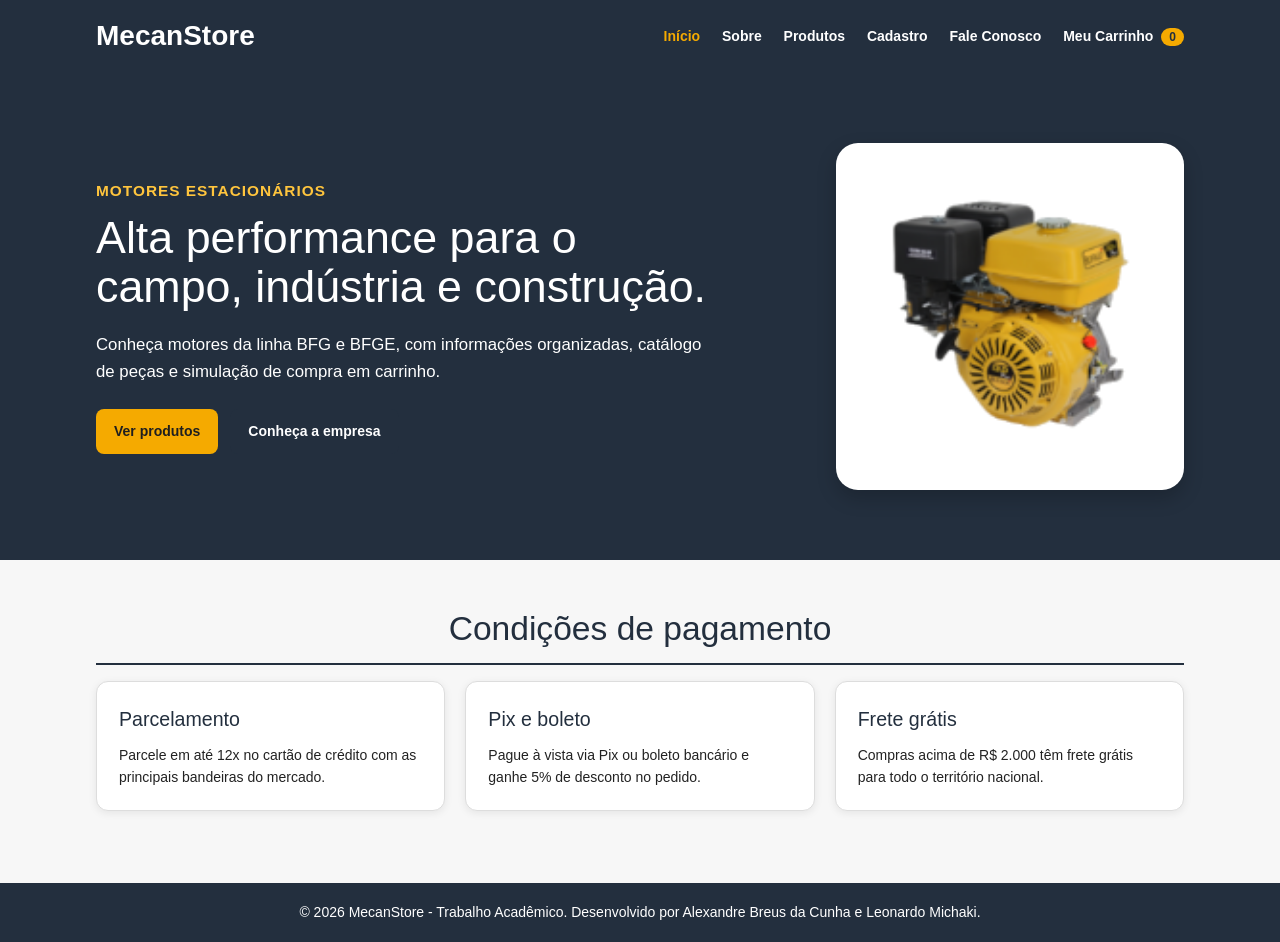
<file: index.html>
<!DOCTYPE html>
<html lang="pt-br">
<head>
    <meta charset="UTF-8">
    <meta name="viewport" content="width=device-width, initial-scale=1.0">
    <title>MecanStore - Início</title>
    <link rel="icon" href="favicon.ico" type="image/x-icon">
    <link rel="stylesheet" href="css/reset.css">
    <link rel="stylesheet" href="css/index.css">
</head>
<body>

    <header>
        <div class="container cabecalho">
            <h1>MecanStore</h1>

            <nav>
                <ul class="menu">
                    <li><a class="menu-link" href="index.html">Início</a></li>
                    <li><a class="menu-link" href="sobre.html">Sobre</a></li>
                    <li><a class="menu-link" href="produtos.html">Produtos</a></li>
                    <li><a class="menu-link" href="cadastro.html">Cadastro</a></li>
                    <li><a class="menu-link" href="contato.html">Fale Conosco</a></li>
                    <li><a class="menu-link" href="carrinho.html">Meu Carrinho <span class="contador-carrinho">0</span></a></li>
                </ul>
            </nav>
        </div>
    </header>

    <main>
        <section class="secao-home">
            <div class="container home-conteudo">
                <div class="texto-home">
                    <p class="subtitulo">Motores estacionários</p>
                    <h2>Alta performance para o campo, indústria e construção.</h2>
                    <p>
                        Conheça motores da linha BFG e BFGE, com informações organizadas,
                        catálogo de peças e simulação de compra em carrinho.
                    </p>

                    <div class="grupo-botoes">
                        <a class="botao botao-principal" href="produtos.html">Ver produtos</a>
                        <a class="botao botao-secundario" href="sobre.html">Conheça a empresa</a>
                    </div>
                </div>

                <div class="imagem-home">
                    <img src="img/produtos/motor-bfg-13-pro.png" alt="Motor estacionário BFG 13.0 PRO">
                </div>
            </div>
        </section>

        <section class="container secao-destaques">
            <h2>Condições de pagamento</h2>

            <div class="cards-destaque">
                <article class="card-destaque">
                    <h3>Parcelamento</h3>
                    <p>Parcele em até 12x no cartão de crédito com as principais bandeiras do mercado.</p>
                </article>

                <article class="card-destaque">
                    <h3>Pix e boleto</h3>
                    <p>Pague à vista via Pix ou boleto bancário e ganhe 5% de desconto no pedido.</p>
                </article>

                <article class="card-destaque">
                    <h3>Frete grátis</h3>
                    <p>Compras acima de R$ 2.000 têm frete grátis para todo o território nacional.</p>
                </article>
            </div>
        </section>
    </main>

    <footer>
        <div class="container">
            <p>&copy; 2026 MecanStore - Trabalho Acadêmico. Desenvolvido por Alexandre Breus da Cunha e Leonardo Michaki.</p>
        </div>
    </footer>
    <script src="js/api.js"></script>
    <script src="js/principal.js"></script>
</body>
</html>
</file>
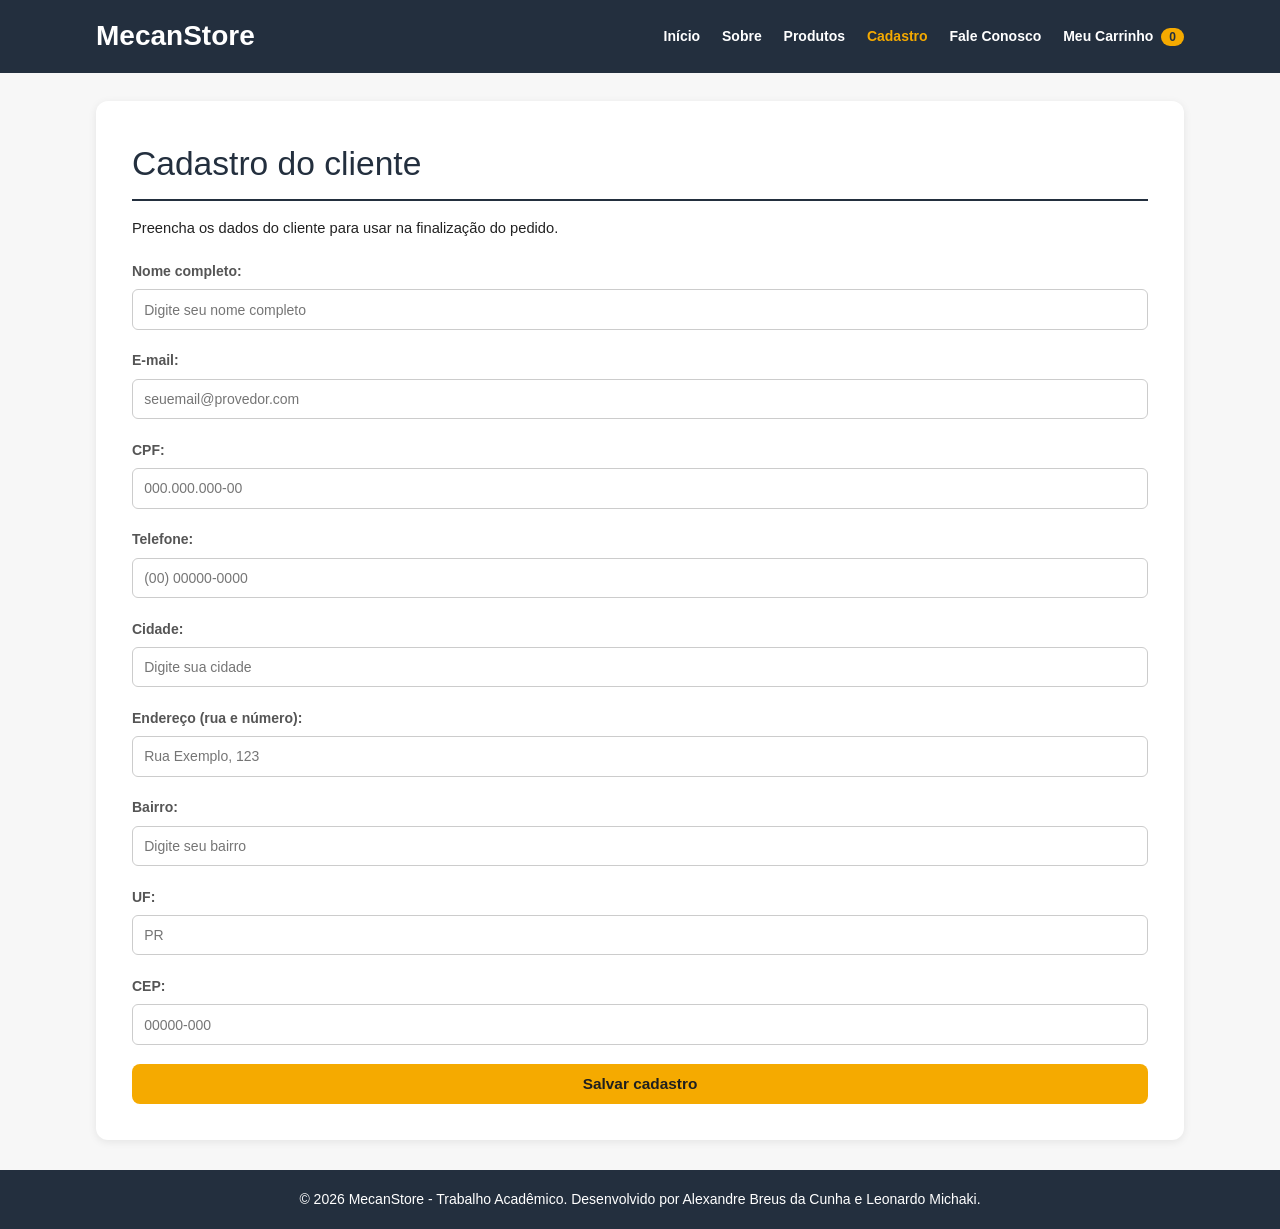
<file: cadastro.html>
<!DOCTYPE html>
<html lang="pt-br">
<head>
    <meta charset="UTF-8">
    <meta name="viewport" content="width=device-width, initial-scale=1.0">
    <title>MecanStore - Cadastro</title>
    <link rel="icon" href="favicon.ico" type="image/x-icon">
    <link rel="stylesheet" href="css/reset.css">
    <link rel="stylesheet" href="css/index.css">
</head>
<body>

    <header>
        <div class="container cabecalho">
            <h1>MecanStore</h1>

            <nav>
                <ul class="menu">
                    <li><a class="menu-link" href="index.html">Início</a></li>
                    <li><a class="menu-link" href="sobre.html">Sobre</a></li>
                    <li><a class="menu-link" href="produtos.html">Produtos</a></li>
                    <li><a class="menu-link" href="cadastro.html">Cadastro</a></li>
                    <li><a class="menu-link" href="contato.html">Fale Conosco</a></li>
                    <li><a class="menu-link" href="carrinho.html">Meu Carrinho <span class="contador-carrinho">0</span></a></li>
                </ul>
            </nav>
        </div>
    </header>

    <main>
        <section class="container pagina-conteudo">
            <h2>Cadastro do cliente</h2>
            <p>Preencha os dados do cliente para usar na finalização do pedido.</p>

            <ul id="mensagens-erro"></ul>

            <form id="form-cadastro">
                <div class="grupo-campo">
                    <label for="nome">Nome completo:</label>
                    <input id="nome" name="nome" type="text" placeholder="Digite seu nome completo">
                </div>

                <div class="grupo-campo">
                    <label for="email">E-mail:</label>
                    <input id="email" name="email" type="text" placeholder="seuemail@provedor.com">
                </div>

                 <div class="grupo-campo">
                    <label for="cpf">CPF:</label>
                    <input id="cpf" name="cpf" type="text" placeholder="000.000.000-00">
                </div>

                <div class="grupo-campo">
                    <label for="telefone">Telefone:</label>
                    <input id="telefone" name="telefone" type="text" placeholder="(00) 00000-0000">
                </div>
               
                <div class="grupo-campo">
                    <label for="cidade">Cidade:</label>
                    <input id="cidade" name="cidade" type="text" placeholder="Digite sua cidade">
                </div>

                <div class="grupo-campo">
                    <label for="logradouro">Endereço (rua e número):</label>
                    <input id="logradouro" name="logradouro" type="text" placeholder="Rua Exemplo, 123">
                </div>

                <div class="grupo-campo">
                    <label for="bairro">Bairro:</label>
                    <input id="bairro" name="bairro" type="text" placeholder="Digite seu bairro">
                </div>

                <div class="grupo-campo">
                    <label for="uf">UF:</label>
                    <input id="uf" name="uf" type="text" maxlength="2" placeholder="PR">
                </div>

                <div class="grupo-campo">
                    <label for="cep">CEP:</label>
                    <input id="cep" name="cep" type="text" placeholder="00000-000">
                </div>

                <button id="btn-salvar-cadastro" class="botao botao-principal botao-formulario" type="submit">Salvar cadastro</button>
            </form>

            <div id="mensagem-sucesso" class="invisivel">
                <h3>Cadastro salvo com sucesso!</h3>
                <p>Agora o cliente pode finalizar o pedido pelo carrinho.</p>
                <a class="botao botao-secundario" href="carrinho.html">Ir para o carrinho</a>
            </div>
        </section>
    </main>

    <footer>
        <div class="container">
            <p>&copy; 2026 MecanStore - Trabalho Acadêmico. Desenvolvido por Alexandre Breus da Cunha e Leonardo Michaki.</p>
        </div>
    </footer>
    <script src="js/api.js"></script>
    <script src="js/principal.js"></script>
    <script src="js/cadastro.js"></script>
</body>
</html>
</file>
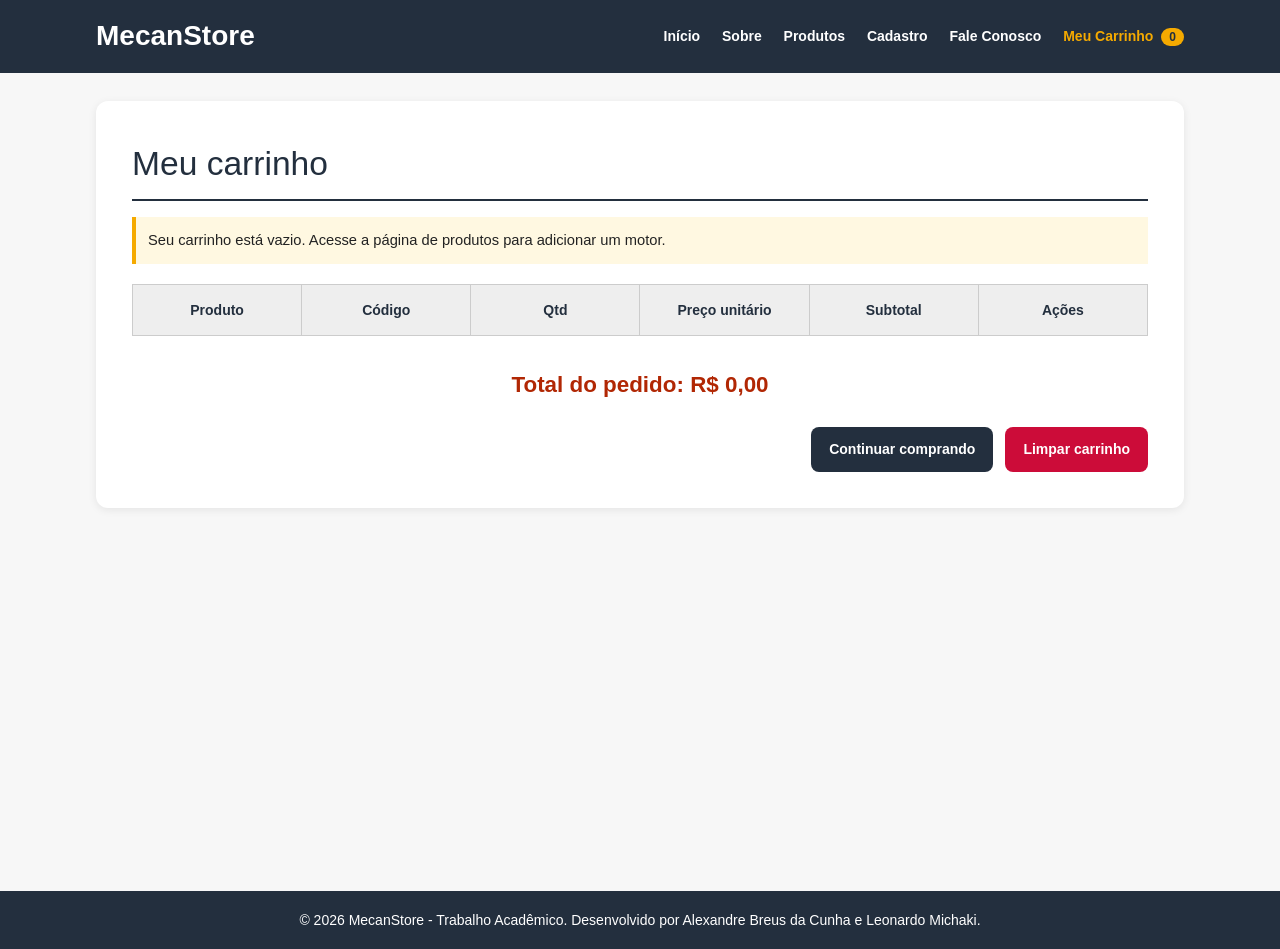
<file: carrinho.html>
<!DOCTYPE html>
<html lang="pt-br">
<head>
    <meta charset="UTF-8">
    <meta name="viewport" content="width=device-width, initial-scale=1.0">
    <title>MecanStore - Meu Carrinho</title>
    <link rel="icon" href="favicon.ico" type="image/x-icon">
    <link rel="stylesheet" href="css/reset.css">
    <link rel="stylesheet" href="css/index.css">
</head>
<body>

    <header>
        <div class="container cabecalho">
            <h1>MecanStore</h1>

            <nav>
                <ul class="menu">
                    <li><a class="menu-link" href="index.html">Início</a></li>
                    <li><a class="menu-link" href="sobre.html">Sobre</a></li>
                    <li><a class="menu-link" href="produtos.html">Produtos</a></li>
                    <li><a class="menu-link" href="cadastro.html">Cadastro</a></li>
                    <li><a class="menu-link" href="contato.html">Fale Conosco</a></li>
                    <li><a class="menu-link" href="carrinho.html">Meu Carrinho <span class="contador-carrinho">0</span></a></li>
                </ul>
            </nav>
        </div>
    </header>

    <main>
        <section class="container pagina-conteudo">
            <h2>Meu carrinho</h2>
            <p id="mensagem-carrinho-vazio" class="aviso-carrinho">
                Seu carrinho está vazio. Acesse a página de produtos para adicionar um motor.
            </p>

            <div class="tabela-responsiva">
                <table>
                    <thead>
                        <tr>
                            <th>Produto</th>
                            <th>Código</th>
                            <th>Qtd</th>
                            <th>Preço unitário</th>
                            <th>Subtotal</th>
                            <th>Ações</th>
                        </tr>
                    </thead>
                    <tbody id="itens-carrinho">
                        <!-- O JavaScript monta as linhas da tabela. -->
                    </tbody>
                </table>
            </div>

            <div class="total-container">
                <h3>Total do pedido: <span id="valor-total">R$ 0,00</span></h3>
            </div>

            <div class="grupo-botoes carrinho-acoes">
                <a class="botao botao-secundario" href="produtos.html">Continuar comprando</a>
                <a id="botao-finalizar-carrinho" class="botao botao-principal" href="checkout.html">Finalizar pedido</a>
                <button id="limpar-carrinho" class="botao botao-perigo" type="button">Limpar carrinho</button>
            </div>
        </section>
    </main>

    <footer>
        <div class="container">
            <p>&copy; 2026 MecanStore - Trabalho Acadêmico. Desenvolvido por Alexandre Breus da Cunha e Leonardo Michaki.</p>
        </div>
    </footer>
    <script src="js/api.js"></script>
    <script src="js/principal.js"></script>
    <script src="js/carrinho.js"></script>
</body>
</html>
</file>
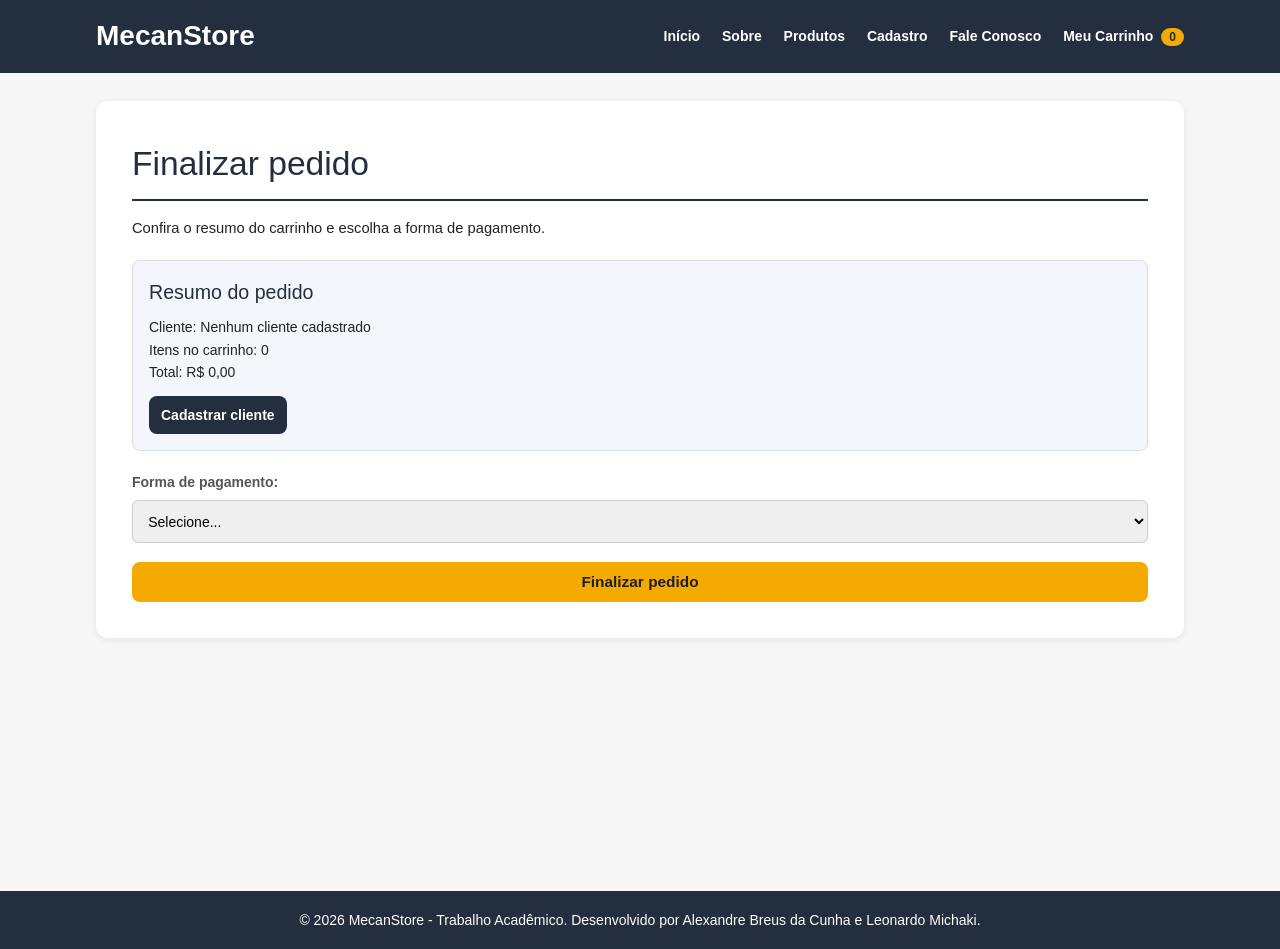
<file: checkout.html>
<!DOCTYPE html>
<html lang="pt-br">
<head>
    <meta charset="UTF-8">
    <meta name="viewport" content="width=device-width, initial-scale=1.0">
    <title>MecanStore - Finalizar Pedido</title>
    <link rel="icon" href="favicon.ico" type="image/x-icon">
    <link rel="stylesheet" href="css/reset.css">
    <link rel="stylesheet" href="css/index.css">
</head>
<body>

    <header>
        <div class="container cabecalho">
            <h1>MecanStore</h1>

            <nav>
                <ul class="menu">
                    <li><a class="menu-link" href="index.html">Início</a></li>
                    <li><a class="menu-link" href="sobre.html">Sobre</a></li>
                    <li><a class="menu-link" href="produtos.html">Produtos</a></li>
                    <li><a class="menu-link" href="cadastro.html">Cadastro</a></li>
                    <li><a class="menu-link" href="contato.html">Fale Conosco</a></li>
                    <li><a class="menu-link" href="carrinho.html">Meu Carrinho <span class="contador-carrinho">0</span></a></li>
                </ul>
            </nav>
        </div>
    </header>

    <main>
        <section class="container pagina-conteudo">
            <h2>Finalizar pedido</h2>
            <p>Confira o resumo do carrinho e escolha a forma de pagamento.</p>

            <div class="resumo-checkout">
                <h3>Resumo do pedido</h3>
                <p>Cliente: <strong id="cliente-resumo">Nenhum cliente cadastrado</strong></p>
                <p>Itens no carrinho: <strong id="quantidade-resumo">0</strong></p>
                <p>Total: <strong id="total-resumo">R$ 0,00</strong></p>
                <a class="botao botao-secundario botao-menor" href="cadastro.html">Cadastrar cliente</a>
            </div>

            <ul id="mensagens-erro"></ul>

            <form id="form-pedido">
                <div class="grupo-campo">
                    <label for="pagamento">Forma de pagamento:</label>
                    <select id="pagamento" name="pagamento">
                        <option value="">Selecione...</option>
                        <option value="PIX">Pix</option>
                        <option value="CARTAO">Cartão de crédito</option>
                    </select>
                </div>

                <div id="campos-cartao" class="invisivel">
                    <div class="grupo-campo">
                        <label for="numeroCartao">Número do cartão (16 dígitos):</label>
                        <input id="numeroCartao" name="numeroCartao" type="text" placeholder="0000 0000 0000 0000">
                    </div>
                    <div class="grupo-campo">
                        <label for="validade">Validade:</label>
                        <input id="validade" name="validade" type="text" placeholder="12/2030">
                    </div>
                    <div class="grupo-campo">
                        <label for="cvv">CVV:</label>
                        <input id="cvv" name="cvv" type="text" placeholder="123">
                    </div>
                    <div class="grupo-campo">
                        <label for="parcelas">Parcelas:</label>
                        <input id="parcelas" name="parcelas" type="number" min="1" max="12" value="1">
                    </div>
                </div>

                <div id="campos-pix" class="invisivel">
                    <div class="grupo-campo">
                        <label for="chavePix">Chave Pix:</label>
                        <input id="chavePix" name="chavePix" type="text" placeholder="e-mail, CPF ou telefone">
                    </div>
                </div>

                <button id="btn-finalizar" class="botao botao-principal botao-formulario" type="submit">Finalizar pedido</button>
            </form>

            <div id="mensagem-sucesso" class="invisivel">
                <h3>Pedido confirmado com sucesso!</h3>
                <p>Status: <strong id="status-pedido">AGUARDANDO_PAGAMENTO</strong></p>
                <p>Os dados foram validados e o pagamento aprovado.</p>
                <a class="botao botao-secundario" href="produtos.html">Voltar aos produtos</a>
            </div>
        </section>
    </main>

    <footer>
        <div class="container">
            <p>&copy; 2026 MecanStore - Trabalho Acadêmico. Desenvolvido por Alexandre Breus da Cunha e Leonardo Michaki.</p>
        </div>
    </footer>
    <script src="js/api.js"></script>
    <script src="js/principal.js"></script>
    <script src="js/checkout.js"></script>
</body>
</html>
</file>
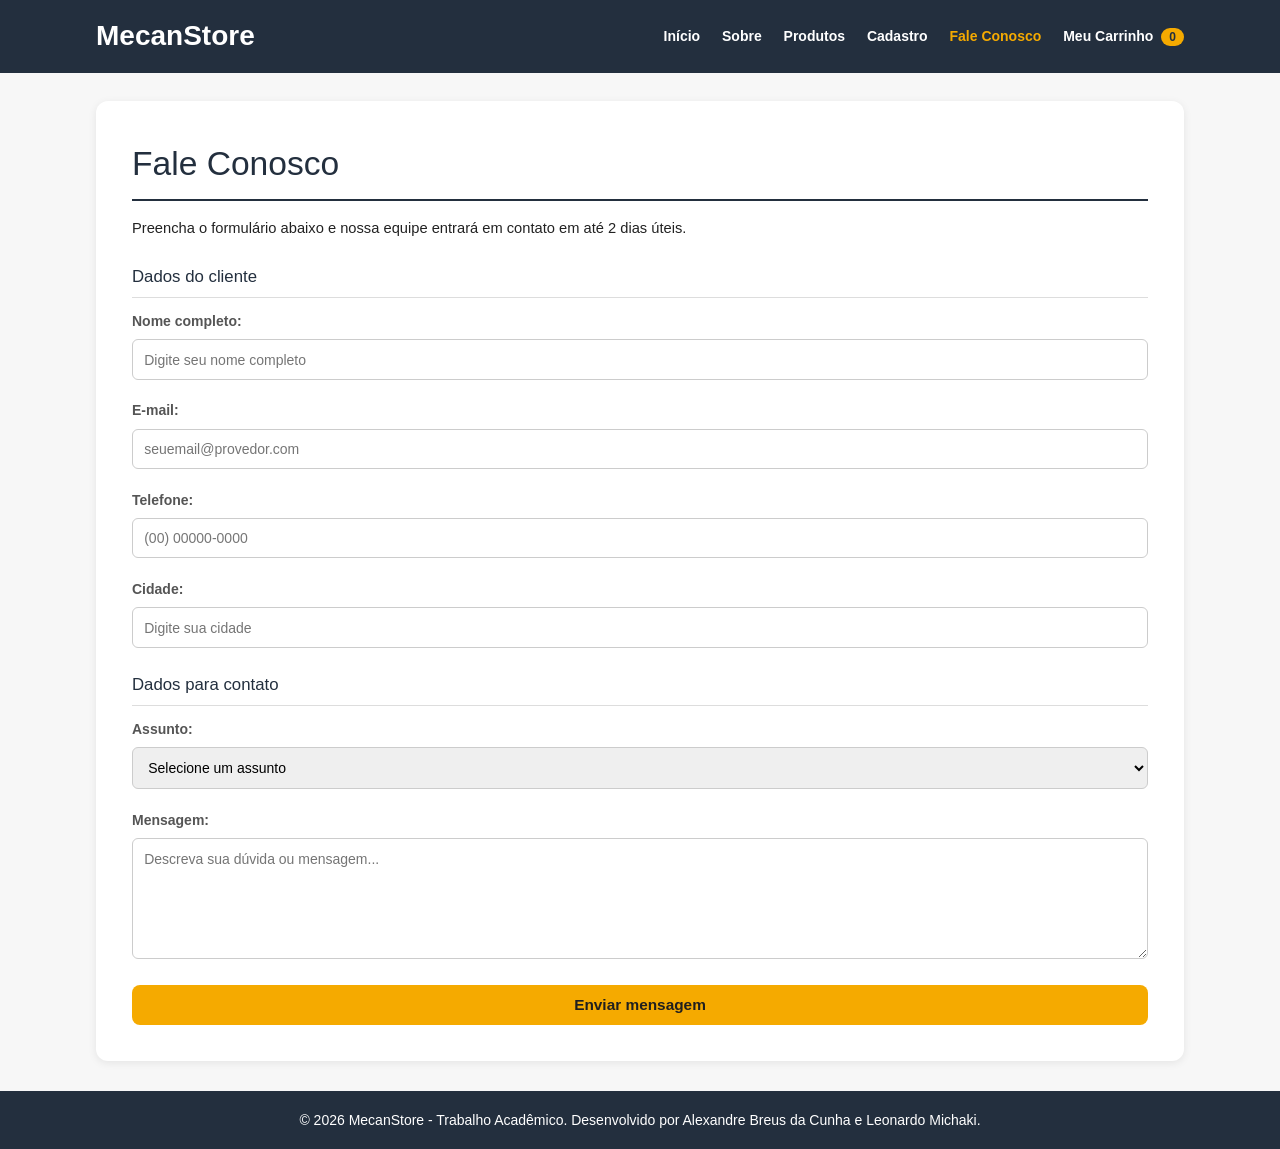
<file: contato.html>
<!DOCTYPE html>
<html lang="pt-br">
<head>
    <meta charset="UTF-8">
    <meta name="viewport" content="width=device-width, initial-scale=1.0">
    <title>MecanStore - Fale Conosco</title>
    <link rel="icon" href="favicon.ico" type="image/x-icon">
    <link rel="stylesheet" href="css/reset.css">
    <link rel="stylesheet" href="css/index.css">
</head>
<body>

    <header>
        <div class="container cabecalho">
            <h1>MecanStore</h1>

            <nav>
                <ul class="menu">
                    <li><a class="menu-link" href="index.html">Início</a></li>
                    <li><a class="menu-link" href="sobre.html">Sobre</a></li>
                    <li><a class="menu-link" href="produtos.html">Produtos</a></li>
                    <li><a class="menu-link" href="cadastro.html">Cadastro</a></li>
                    <li><a class="menu-link ativo" href="contato.html">Fale Conosco</a></li>
                    <li><a class="menu-link" href="carrinho.html">Meu Carrinho <span class="contador-carrinho">0</span></a></li>
                </ul>
            </nav>
        </div>
    </header>

    <main>
        <section class="container pagina-conteudo">
            <h2>Fale Conosco</h2>
            <p>Preencha o formulário abaixo e nossa equipe entrará em contato em até 2 dias úteis.</p>

            <ul id="mensagens-erro"></ul>

            <form id="form-contato">
                <h3 class="titulo-secao-form">Dados do cliente</h3>

                <div class="grupo-campo">
                    <label for="nome">Nome completo:</label>
                    <input id="nome" name="nome" type="text" placeholder="Digite seu nome completo">
                </div>

                <div class="grupo-campo">
                    <label for="email">E-mail:</label>
                    <input id="email" name="email" type="text" placeholder="seuemail@provedor.com">
                </div>

                <div class="grupo-campo">
                    <label for="telefone">Telefone:</label>
                    <input id="telefone" name="telefone" type="text" placeholder="(00) 00000-0000">
                </div>

                <div class="grupo-campo">
                    <label for="cidade">Cidade:</label>
                    <input id="cidade" name="cidade" type="text" placeholder="Digite sua cidade">
                </div>

                <h3 class="titulo-secao-form">Dados para contato</h3>

                <div class="grupo-campo">
                    <label for="assunto">Assunto:</label>
                    <select id="assunto" name="assunto">
                        <option value="">Selecione um assunto</option>
                        <option value="informacoes">Informações sobre produtos</option>
                        <option value="suporte">Suporte técnico</option>
                        <option value="orcamento">Orçamento</option>
                        <option value="reclamacao">Reclamação</option>
                        <option value="outros">Outros</option>
                    </select>
                </div>

                <div class="grupo-campo">
                    <label for="mensagem">Mensagem:</label>
                    <textarea id="mensagem" name="mensagem" rows="6" placeholder="Descreva sua dúvida ou mensagem..."></textarea>
                </div>

                <button class="botao botao-principal botao-formulario" type="submit">Enviar mensagem</button>
            </form>

            <div id="mensagem-sucesso" class="invisivel">
                <h3>Mensagem enviada com sucesso!</h3>
                <p>Em breve nossa equipe entrará em contato pelo e-mail ou telefone informados.</p>
                <a class="botao botao-secundario" href="index.html">Voltar ao início</a>
            </div>
        </section>
    </main>

    <footer>
        <div class="container">
            <p>&copy; 2026 MecanStore - Trabalho Acadêmico. Desenvolvido por Alexandre Breus da Cunha e Leonardo Michaki.</p>
        </div>
    </footer>
    <script src="js/api.js"></script>
    <script src="js/principal.js"></script>
    <script src="js/contato.js"></script>
</body>
</html>
</file>
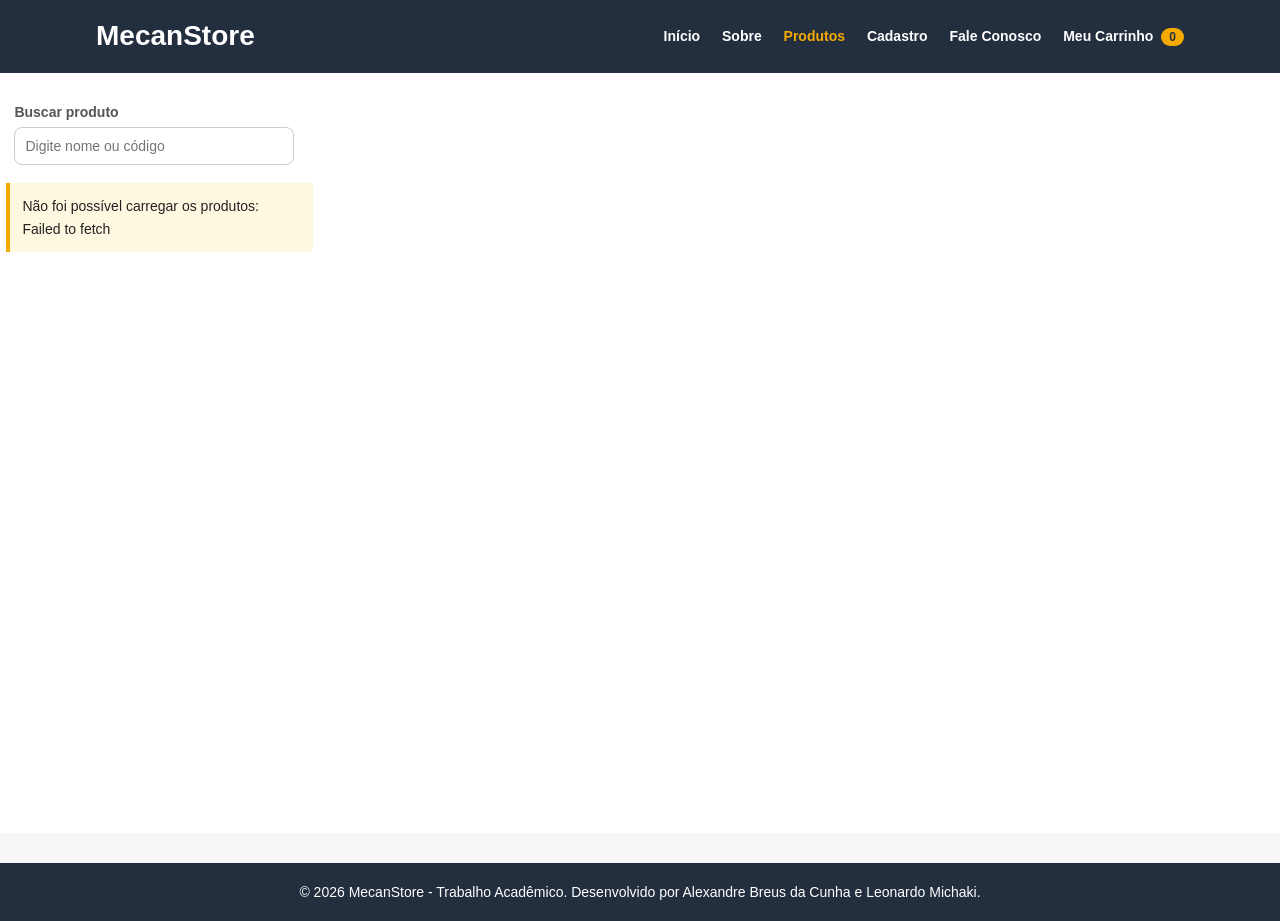
<file: produtos.html>
<!DOCTYPE html>
<html lang="pt-br">
<head>
    <meta charset="UTF-8">
    <meta name="viewport" content="width=device-width, initial-scale=1.0">
    <title>MecanStore - Produtos</title>
    <link rel="icon" href="favicon.ico" type="image/x-icon">
    <link rel="stylesheet" href="css/reset.css">
    <link rel="stylesheet" href="css/index.css">
</head>
<body>

    <header>
        <div class="container cabecalho">
            <h1>MecanStore</h1>

            <nav>
                <ul class="menu">
                    <li><a class="menu-link" href="index.html">Início</a></li>
                    <li><a class="menu-link" href="sobre.html">Sobre</a></li>
                    <li><a class="menu-link" href="produtos.html">Produtos</a></li>
                    <li><a class="menu-link" href="cadastro.html">Cadastro</a></li>
                    <li><a class="menu-link" href="contato.html">Fale Conosco</a></li>
                    <li><a class="menu-link" href="carrinho.html">Meu Carrinho <span class="contador-carrinho">0</span></a></li>
                </ul>
            </nav>
        </div>
    </header>

    <main class="pagina-produtos">
        <section class="secao-catalogo">
            <div class="container-produtos">
                <div class="barra-catalogo">
                    <div class="campo-busca">
                        <label for="busca-produto">Buscar produto</label>
                        <input id="busca-produto" type="text" placeholder="Digite nome ou código">
                    </div>
                </div>

                <div id="lista-produtos" class="grade-produtos">
                    <!-- Os cards são criados pelo JavaScript usando createElement e appendChild. -->
                </div>
            </div>
        </section>
    </main>

    <footer>
        <div class="container">
            <p>&copy; 2026 MecanStore - Trabalho Acadêmico. Desenvolvido por Alexandre Breus da Cunha e Leonardo Michaki.</p>
        </div>
    </footer>
    <script src="js/api.js"></script>
    <script src="js/principal.js"></script>
    <script src="js/produtos.js"></script>
</body>
</html>
</file>
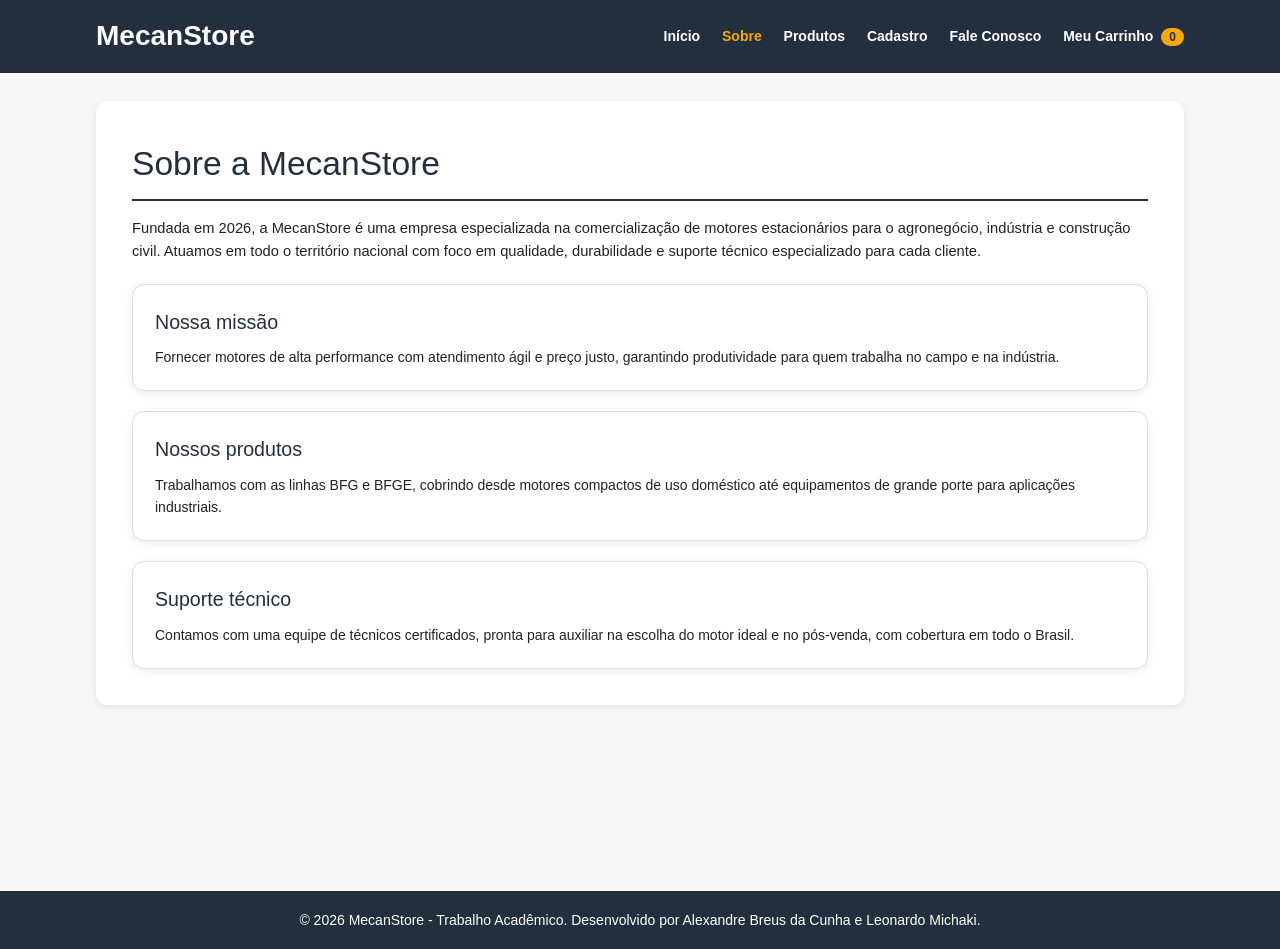
<file: sobre.html>
<!DOCTYPE html>
<html lang="pt-br">
<head>
    <meta charset="UTF-8">
    <meta name="viewport" content="width=device-width, initial-scale=1.0">
    <title>MecanStore - Sobre</title>
    <link rel="icon" href="favicon.ico" type="image/x-icon">
    <link rel="stylesheet" href="css/reset.css">
    <link rel="stylesheet" href="css/index.css">
</head>
<body>

    <header>
        <div class="container cabecalho">
            <h1>MecanStore</h1>

            <nav>
                <ul class="menu">
                    <li><a class="menu-link" href="index.html">Início</a></li>
                    <li><a class="menu-link" href="sobre.html">Sobre</a></li>
                    <li><a class="menu-link" href="produtos.html">Produtos</a></li>
                    <li><a class="menu-link" href="cadastro.html">Cadastro</a></li>
                    <li><a class="menu-link" href="contato.html">Fale Conosco</a></li>
                    <li><a class="menu-link" href="carrinho.html">Meu Carrinho <span class="contador-carrinho">0</span></a></li>
                </ul>
            </nav>
        </div>
    </header>

    <main>
        <section class="container pagina-conteudo">
            <h2>Sobre a MecanStore</h2>
            <p>
                Fundada em 2026, a MecanStore é uma empresa especializada na comercialização de
                motores estacionários para o agronegócio, indústria e construção civil. Atuamos
                em todo o território nacional com foco em qualidade, durabilidade e suporte técnico
                especializado para cada cliente.
            </p>

            <div class="quadro-sobre">
                <article>
                    <h3>Nossa missão</h3>
                    <p>Fornecer motores de alta performance com atendimento ágil e preço justo, garantindo produtividade para quem trabalha no campo e na indústria.</p>
                </article>

                <article>
                    <h3>Nossos produtos</h3>
                    <p>Trabalhamos com as linhas BFG e BFGE, cobrindo desde motores compactos de uso doméstico até equipamentos de grande porte para aplicações industriais.</p>
                </article>

                <article>
                    <h3>Suporte técnico</h3>
                    <p>Contamos com uma equipe de técnicos certificados, pronta para auxiliar na escolha do motor ideal e no pós-venda, com cobertura em todo o Brasil.</p>
                </article>
            </div>
        </section>
    </main>

    <footer>
        <div class="container">
            <p>&copy; 2026 MecanStore - Trabalho Acadêmico. Desenvolvido por Alexandre Breus da Cunha e Leonardo Michaki.</p>
        </div>
    </footer>
    <script src="js/api.js"></script>
    <script src="js/principal.js"></script>
</body>
</html>
</file>
<file: css/index.css>
* {
    box-sizing: border-box;
}

body {
    font-family: "Helvetica Neue", Helvetica, Arial, sans-serif;
    font-size: 14px;
    line-height: 1.6;
    color: #222222;
    background-color: #f7f7f7;
}

.container {
    width: 85%;
    max-width: 1200px;
    margin: 0 auto;
}

header {
    background-color: #232f3e;
    color: #ffffff;
    padding: 14px 0;
    position: sticky;
    top: 0;
    z-index: 10;
}

.cabecalho {
    display: flex;
    align-items: center;
    justify-content: space-between;
    gap: 20px;
}

header h1 {
    font-size: 2em;
    font-weight: bold;
}

.menu li {
    display: inline-block;
    margin-left: 18px;
}

.menu a {
    color: #ffffff;
    text-decoration: none;
    font-weight: bold;
}

.menu a:hover,
.menu a.ativo {
    color: #f5aa00;
}

.contador-carrinho {
    background-color: #f5aa00;
    color: #232f3e;
    border-radius: 12px;
    padding: 2px 8px;
    font-size: 12px;
    margin-left: 4px;
}

main {
    min-height: calc(100vh - 140px);
}

section {
    padding: 42px 0;
}

section h2 {
    font-size: 2.4em;
    color: #232f3e;
    margin-bottom: 16px;
    padding-bottom: 8px;
    border-bottom: 2px solid #232f3e;
}

footer {
    background-color: #232f3e;
    color: #ffffff;
    text-align: center;
    padding: 18px 0;
    margin-top: 30px;
}


.botao {
    display: inline-block;
    border: 0;
    border-radius: 8px;
    padding: 11px 18px;
    text-decoration: none;
    font-size: 1em;
    font-weight: bold;
    cursor: pointer;
    text-align: center;
}

.botao-principal {
    background-color: #f5aa00;
    color: #1f1f1f;
}

.botao-principal:hover {
    background-color: #d99500;
}

.botao-secundario {
    background-color: #232f3e;
    color: #ffffff;
}

.botao-secundario:hover {
    background-color: #141c24;
}

.botao-perigo {
    background-color: #cc0c39;
    color: #ffffff;
}

.botao-perigo:hover {
    background-color: #a8092e;
}

.grupo-botoes {
    display: flex;
    gap: 12px;
    flex-wrap: wrap;
    margin-top: 24px;
}

.secao-home {
    background-color: #232f3e;
    color: #ffffff;
    padding: 70px 0;
}

.home-conteudo {
    display: flex;
    align-items: center;
    justify-content: space-between;
    gap: 40px;
}

.texto-home {
    max-width: 620px;
}

.texto-home .subtitulo {
    color: #ffc53d;
    font-size: 1.1em;
    font-weight: bold;
    text-transform: uppercase;
    letter-spacing: 1px;
    margin-bottom: 10px;
}

.texto-home h2 {
    color: #ffffff;
    border: none;
    font-size: 3.2em;
    line-height: 1.1;
    padding: 0;
    margin-bottom: 20px;
}

.texto-home p {
    font-size: 1.2em;
}

.imagem-home {
    background-color: #ffffff;
    border-radius: 22px;
    padding: 34px;
    box-shadow: 0 8px 20px rgba(0, 0, 0, 0.20);
}

.imagem-home img {
    width: 280px;
    max-width: 100%;
}

.secao-destaques h2 {
    text-align: center;
}

.cards-destaque,
.quadro-sobre {
    display: grid;
    gap: 20px;
}

.cards-destaque {
    grid-template-columns: repeat(3, 1fr);
}

.quadro-sobre {
    grid-template-columns: 1fr;
}

.card-destaque,
.quadro-sobre article {
    background-color: #ffffff;
    border: 1px solid #dddddd;
    border-radius: 12px;
    padding: 22px;
    box-shadow: 0 2px 8px rgba(0, 0, 0, 0.08);
}

.card-destaque h3,
.quadro-sobre h3 {
    color: #232f3e;
    font-size: 1.4em;
    margin-bottom: 8px;
}


.pagina-conteudo {
    background-color: #ffffff;
    margin-top: 28px;
    border-radius: 12px;
    padding: 36px;
    box-shadow: 0 2px 8px rgba(0, 0, 0, 0.08);
}

.pagina-conteudo > p {
    margin-bottom: 20px;
    font-size: 1.05em;
}


.pagina-produtos {
    background-color: #ffffff;
}

.secao-catalogo {
    padding: 10px 0 36px 0;
}

.container-produtos {
    width: 99%;
    margin: 0 auto;
}

.barra-catalogo {
    display: flex;
    justify-content: flex-start;
    align-items: end;
    gap: 20px;
    padding: 18px 8px;
}

.barra-catalogo h2 {
    font-size: 2em;
    border: none;
    padding: 0;
    margin: 0 0 4px 0;
}

.campo-busca {
    min-width: 280px;
}

.campo-busca label {
    display: block;
    font-weight: bold;
    margin-bottom: 4px;
    color: #555555;
}

.campo-busca input {
    width: 100%;
    padding: 10px;
    border: 1px solid #cccccc;
    border-radius: 8px;
    font-size: 1em;
}

.grade-produtos {
    display: grid;
    grid-template-columns: repeat(5, 1fr);
    gap: 14px;
}

.card-motor {
    min-height: 465px;
    background-color: #ffffff;
    border: 1px solid #dddddd;
    border-radius: 8px;
    padding: 16px;
    box-shadow: 0 1px 4px rgba(0, 0, 0, 0.12);
    display: flex;
    flex-direction: column;
}

.area-imagem-produto {
    height: 170px;
    display: flex;
    align-items: center;
    justify-content: center;
    margin-bottom: 12px;
}

.area-imagem-produto img {
    max-width: 185px;
    max-height: 150px;
    object-fit: contain;
}

.valor-produto {
    color: #f5aa00;
    font-size: 22px;
    font-weight: bold;
    margin-top: auto;
    margin-bottom: 12px;
    text-align: center;
}

.card-motor h3 {
    font-size: 18px;
    line-height: 1.25;
    color: #222222;
    margin: 0;
    font-weight: 500;
    min-height: 46px;
}

.codigo-produto {
    font-size: 16px;
    color: #9aa0a6;
    margin: 8px 0 16px 0;
}

.quantidade-card {
    display: flex;
    align-items: center;
    justify-content: center;
    gap: 8px;
    margin-bottom: 12px;
}

.quantidade-card label {
    color: #555555;
    font-weight: bold;
}

.quantidade-card input {
    width: 70px;
    padding: 7px;
    border: 1px solid #cccccc;
    border-radius: 6px;
    text-align: center;
}

.botao-adicionar-card {
    width: 100%;
    margin-top: 0;
    background-color: #f5aa00;
    color: #222222;
    border: none;
    border-radius: 8px;
    padding: 10px;
    cursor: pointer;
    font-weight: bold;
}

.botao-adicionar-card:hover {
    background-color: #d99500;
}

.mensagem-catalogo {
    background-color: #e8f5e9;
    color: #2e7d32;
    border: 1px solid #4caf50;
    border-radius: 8px;
    padding: 10px;
    margin: 0 8px 14px 8px;
}

table {
    width: 100%;
    margin-bottom: 1.5em;
    table-layout: fixed;
}

td,
th {
    padding: 1em;
    border: 1px solid #cccccc;
    text-align: center;
    vertical-align: middle;
}

th {
    font-weight: bold;
    background-color: #eeeeee;
    color: #232f3e;
}

.tabela-responsiva {
    overflow-x: auto;
}

.produto-carrinho {
    display: flex;
    align-items: center;
    gap: 10px;
    text-align: left;
}

.produto-carrinho img {
    width: 46px;
    height: 46px;
    object-fit: contain;
    flex-shrink: 0;
}

.aviso-carrinho {
    background-color: #fff8e1;
    border-left: 4px solid #f5aa00;
    padding: 12px;
    margin-bottom: 20px;
}

.total-container {
    text-align: center;
    font-size: 1.6em;
    font-weight: bold;
    color: #b12704;
    margin-top: 10px;
}

.preco-carrinho {
    text-align: center;
}

.carrinho-acoes {
    justify-content: flex-end;
}

.btn-quantidade,
.btn-remover {
    border: none;
    border-radius: 6px;
    padding: 7px 10px;
    cursor: pointer;
    font-weight: bold;
    margin: 2px;
}

.btn-quantidade {
    background-color: #eeeeee;
    color: #232f3e;
}

.btn-remover {
    background-color: #cc0c39;
    color: #ffffff;
}

.resumo-checkout {
    background-color: #f3f6fa;
    border: 1px solid #d6dde7;
    border-radius: 8px;
    padding: 16px;
    margin-bottom: 20px;
}

.resumo-checkout h3 {
    color: #232f3e;
    font-size: 1.4em;
    margin-bottom: 8px;
}

.resumo-checkout .botao-menor {
    margin-top: 12px;
    padding: 8px 12px;
}

.grupo-campo {
    margin-bottom: 1.4em;
}

.grupo-campo label {
    display: block;
    margin-bottom: 0.5em;
    font-weight: bold;
    color: #555555;
}

.grupo-campo input,
.grupo-campo select,
.grupo-campo textarea {
    width: 100%;
    padding: 0.8em;
    border: 1px solid #cccccc;
    border-radius: 6px;
    font-size: 1em;
    font-family: inherit;
    resize: vertical;
}

.titulo-secao-form {
    color: #232f3e;
    font-size: 1.2em;
    margin: 24px 0 12px 0;
    padding-bottom: 6px;
    border-bottom: 1px solid #dddddd;
}

.campo-invalido {
    border: 2px solid #c62828 !important;
    background-color: #ffebee;
}

#mensagens-erro {
    background-color: #ffebee;
    color: #c62828;
    padding: 15px;
    border-radius: 6px;
    margin-bottom: 20px;
    display: none;
}

#mensagens-erro li {
    list-style-type: disc;
    margin-left: 20px;
}

.botao-formulario {
    width: 100%;
    font-size: 1.1em;
}

#mensagem-sucesso {
    background-color: #e8f5e9;
    color: #2e7d32;
    border: 2px solid #4caf50;
    padding: 22px;
    border-radius: 8px;
    margin-top: 20px;
    text-align: center;
}

#mensagem-sucesso h3 {
    font-size: 1.8em;
    margin-bottom: 10px;
}

#mensagem-sucesso .botao {
    margin-top: 18px;
}

.invisivel {
    display: none !important;
}

@media screen and (max-width: 1400px) {
    .grade-produtos {
        grid-template-columns: repeat(4, 1fr);
    }
}

@media screen and (max-width: 1100px) {
    .container {
        width: 92%;
    }

    .grade-produtos {
        grid-template-columns: repeat(3, 1fr);
    }

    .home-conteudo,
    .barra-catalogo {
        align-items: stretch;
        flex-direction: column;
    }

    .campo-busca {
        min-width: 100%;
    }
}

@media screen and (max-width: 800px) {
    .cabecalho {
        flex-direction: column;
        align-items: flex-start;
    }

    .menu li {
        display: block;
        margin: 8px 0;
    }

    .grade-produtos,
    .cards-destaque {
        grid-template-columns: repeat(2, 1fr);
    }

    .texto-home h2 {
        font-size: 2.4em;
    }

    .pagina-conteudo {
        padding: 24px;
    }
}

@media screen and (max-width: 560px) {
    .grade-produtos,
    .cards-destaque,
    .quadro-sobre {
        grid-template-columns: 1fr;
    }

    .container-produtos {
        width: 94%;
    }

    .grupo-botoes,
    .carrinho-acoes {
        flex-direction: column;
    }

    .botao {
        width: 100%;
    }
}
</file>
